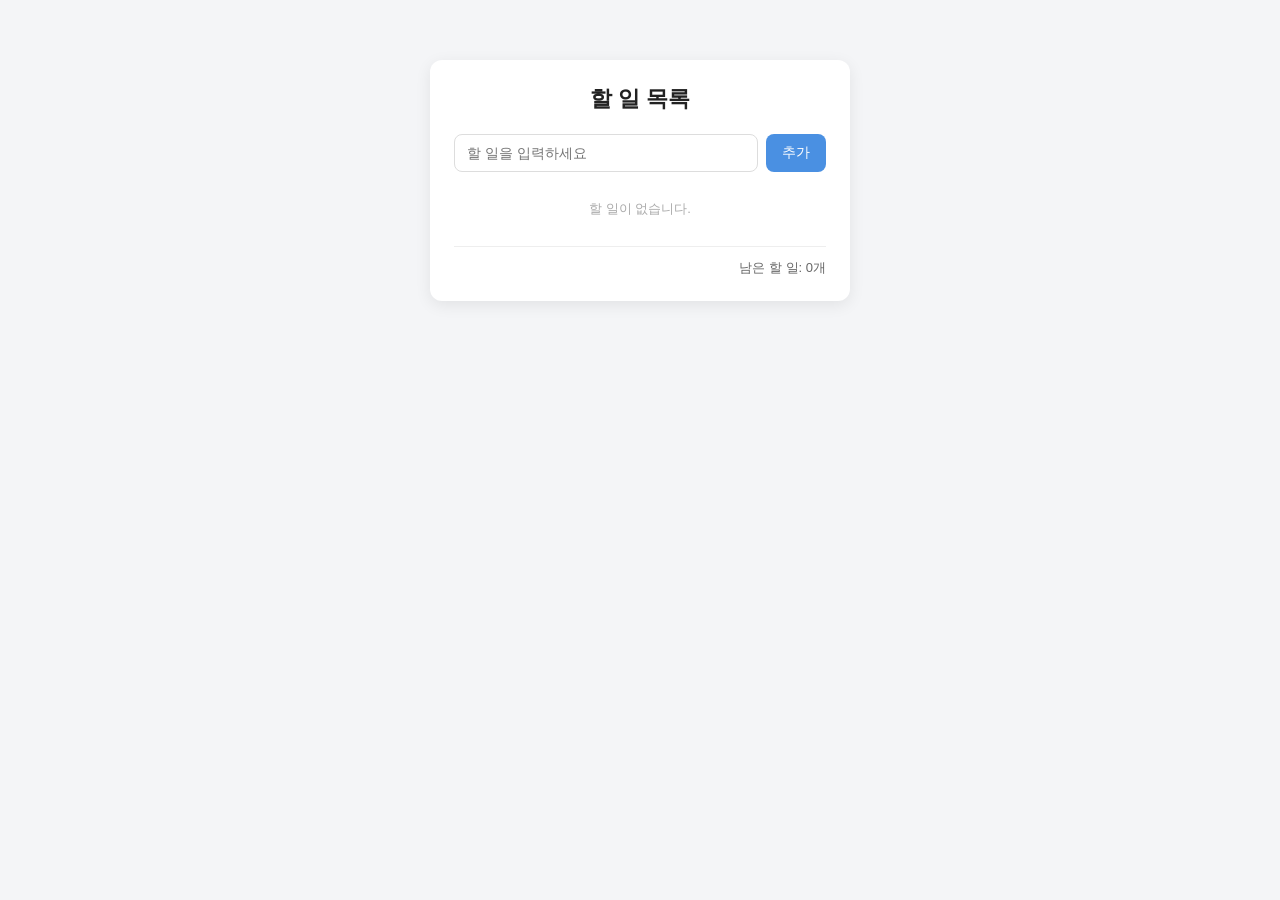
<file: todo-app/index.html>
<!DOCTYPE html>
<html lang="ko">
<head>
  <meta charset="UTF-8" />
  <meta name="viewport" content="width=device-width, initial-scale=1.0" />
  <title>할 일 목록</title>
  <link rel="stylesheet" href="style.css" />
</head>
<body>
  <div class="app">
    <h1>할 일 목록</h1>

    <form id="todo-form" class="todo-form">
      <input
        type="text"
        id="todo-input"
        placeholder="할 일을 입력하세요"
        autocomplete="off"
      />
      <button type="submit">추가</button>
    </form>

    <ul id="todo-list" class="todo-list"></ul>

    <div class="todo-footer">
      <span id="remaining-count">남은 할 일: 0개</span>
    </div>
  </div>

  <script src="app.js"></script>
</body>
</html>
</file>
<file: todo-app/style.css>
* {
  box-sizing: border-box;
}

body {
  margin: 0;
  min-height: 100vh;
  display: flex;
  justify-content: center;
  align-items: flex-start;
  padding: 60px 16px;
  background: #f4f5f7;
  font-family: "Apple SD Gothic Neo", "Segoe UI", Roboto, sans-serif;
  color: #222;
}

.app {
  width: 100%;
  max-width: 420px;
  background: #ffffff;
  border-radius: 12px;
  padding: 24px;
  box-shadow: 0 4px 16px rgba(0, 0, 0, 0.08);
}

h1 {
  margin: 0 0 20px;
  font-size: 22px;
  text-align: center;
}

.todo-form {
  display: flex;
  gap: 8px;
  margin-bottom: 16px;
}

.todo-form input {
  flex: 1;
  padding: 10px 12px;
  border: 1px solid #ddd;
  border-radius: 8px;
  font-size: 14px;
  outline: none;
}

.todo-form input:focus {
  border-color: #4a90e2;
}

.todo-form button {
  padding: 10px 16px;
  border: none;
  border-radius: 8px;
  background: #4a90e2;
  color: #fff;
  font-size: 14px;
  cursor: pointer;
  transition: background 0.15s ease;
}

.todo-form button:hover {
  background: #3a7bc8;
}

.todo-list {
  list-style: none;
  margin: 0;
  padding: 0;
  display: flex;
  flex-direction: column;
  gap: 8px;
  min-height: 20px;
}

.todo-item {
  display: flex;
  align-items: center;
  gap: 10px;
  padding: 10px 12px;
  border: 1px solid #eee;
  border-radius: 8px;
  background: #fafafa;
}

.todo-item .todo-text {
  flex: 1;
  font-size: 14px;
  word-break: break-all;
  cursor: pointer;
}

.todo-item.completed .todo-text {
  text-decoration: line-through;
  color: #aaa;
}

.todo-item .copy-btn {
  border: none;
  background: transparent;
  color: #4a90e2;
  font-size: 13px;
  cursor: pointer;
  padding: 4px 6px;
  border-radius: 6px;
}

.todo-item .copy-btn:hover {
  background: #eaf1fd;
}

.todo-item .delete-btn {
  border: none;
  background: transparent;
  color: #e24a4a;
  font-size: 13px;
  cursor: pointer;
  padding: 4px 6px;
  border-radius: 6px;
}

.todo-item .delete-btn:hover {
  background: #fdeaea;
}

.todo-footer {
  margin-top: 16px;
  padding-top: 12px;
  border-top: 1px solid #eee;
  font-size: 13px;
  color: #666;
  text-align: right;
}

.empty-message {
  text-align: center;
  color: #aaa;
  font-size: 13px;
  padding: 12px 0;
}
</file>
